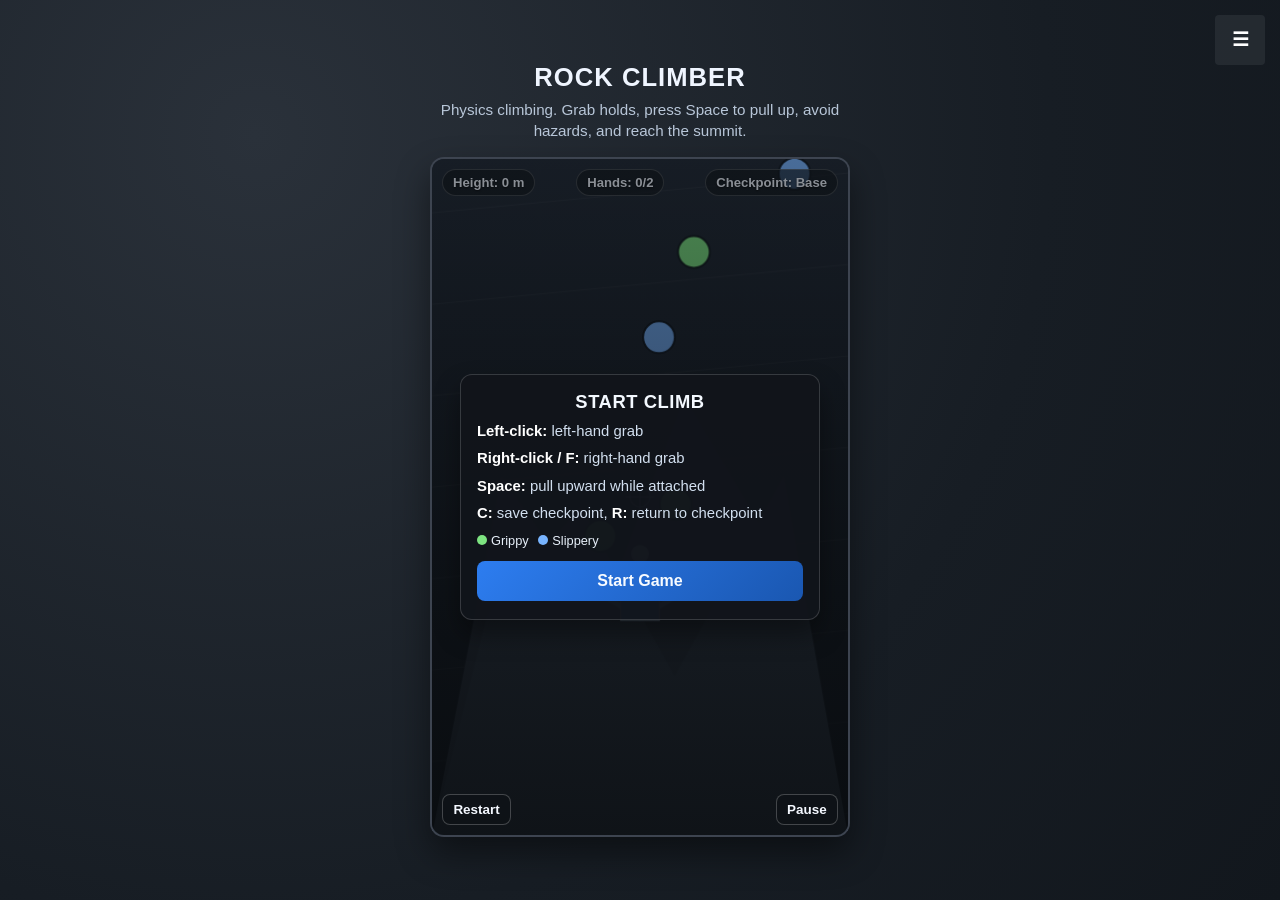
<file: game.html>
<!DOCTYPE html>
<html lang="en">
<head>
  <meta charset="UTF-8" />
  <meta name="viewport" content="width=device-width, initial-scale=1, shrink-to-fit=no" />
  <title>Rock Climber Physics</title>
  <link rel="icon" type="image/x-icon" href="assets/favicon.ico" />
  <style>
    *,
    *::before,
    *::after {
      box-sizing: border-box;
    }

    html,
    body {
      margin: 0;
    }

    body.physics-game-page {
      min-height: 100vh;
      background: radial-gradient(circle at 20% 15%, #2a313a 0%, #171d24 62%, #12171d 100%);
      color: #eaf2ff;
      font-family: "Trebuchet MS", "Segoe UI", sans-serif;
      display: grid;
      place-items: center;
      padding: 2rem 1rem;
    }

    .physics-shell {
      width: min(460px, 95vw);
      text-align: center;
    }

    .physics-shell h1 {
      margin: 0 0 0.5rem;
      color: #eff5ff;
      letter-spacing: 0.04em;
      font-size: 1.6rem;
      text-transform: uppercase;
    }

    .physics-shell .subtitle {
      margin: 0 0 1rem;
      color: #b8c6d8;
      font-size: 0.95rem;
      line-height: 1.35;
    }

    .stage-wrap {
      position: relative;
      width: 420px;
      height: 680px;
      max-width: 100%;
      border-radius: 14px;
      overflow: hidden;
      border: 2px solid rgba(233, 241, 255, 0.14);
      box-shadow: 0 16px 34px rgba(0, 0, 0, 0.45);
      margin: 0 auto;
      background: #202833;
    }

    #gameCanvas {
      width: 100%;
      height: 100%;
      display: block;
      cursor: crosshair;
    }

    .hud {
      position: absolute;
      top: 10px;
      left: 10px;
      right: 10px;
      display: flex;
      justify-content: space-between;
      align-items: center;
      gap: 8px;
      pointer-events: none;
      font-weight: 700;
      font-size: 0.82rem;
      text-shadow: 0 1px 2px rgba(0, 0, 0, 0.8);
    }

    .pill {
      background: rgba(16, 20, 25, 0.68);
      border: 1px solid rgba(255, 255, 255, 0.18);
      border-radius: 999px;
      padding: 5px 10px;
      white-space: nowrap;
      color: #f2f7ff;
    }

    .overlay {
      position: absolute;
      inset: 0;
      display: grid;
      place-items: center;
      background: linear-gradient(to bottom, rgba(12, 16, 21, 0.44), rgba(8, 11, 14, 0.84));
      padding: 1rem;
    }

    .overlay.hidden {
      display: none;
    }

    .panel {
      width: min(360px, 100%);
      background: rgba(17, 21, 27, 0.94);
      border: 1px solid rgba(255, 255, 255, 0.16);
      border-radius: 12px;
      box-shadow: 0 14px 26px rgba(0, 0, 0, 0.38);
      padding: 1rem 1rem 1.1rem;
      text-align: left;
    }

    .panel h2 {
      margin: 0 0 0.5rem;
      text-align: center;
      color: #f4f9ff;
      letter-spacing: 0.03em;
      text-transform: uppercase;
      font-size: 1.15rem;
    }

    .panel p {
      margin: 0.45rem 0;
      color: #d2dfef;
      font-size: 0.93rem;
      line-height: 1.35;
    }

    .panel strong {
      color: #ffffff;
    }

    .panel button {
      display: block;
      width: 100%;
      margin-top: 0.8rem;
      border: 0;
      border-radius: 8px;
      padding: 0.7rem 0.85rem;
      font-size: 1rem;
      font-weight: 700;
      color: #f7fbff;
      background: linear-gradient(135deg, #2d7df0, #1a57b1);
      cursor: pointer;
    }

    .panel button:hover {
      filter: brightness(1.08);
    }

    .stage-buttons {
      position: absolute;
      left: 10px;
      right: 10px;
      bottom: 10px;
      display: flex;
      justify-content: space-between;
      gap: 8px;
      z-index: 30;
      pointer-events: none;
    }

    .stage-buttons button {
      pointer-events: auto;
      border: 1px solid rgba(255, 255, 255, 0.22);
      border-radius: 8px;
      padding: 0.45rem 0.65rem;
      font-size: 0.84rem;
      font-weight: 700;
      color: #f4f8ff;
      background: rgba(14, 18, 23, 0.72);
      cursor: pointer;
    }

    .stage-buttons button:hover {
      background: rgba(28, 34, 41, 0.9);
    }

    .legend {
      display: flex;
      gap: 0.6rem;
      margin-top: 0.65rem;
      font-size: 0.8rem;
      color: #e7eff9;
    }

    .dot {
      width: 10px;
      height: 10px;
      border-radius: 50%;
      display: inline-block;
      margin-right: 4px;
    }

    .dot.grippy {
      background: #7de481;
    }

    .dot.slippery {
      background: #78b4ff;
    }

    .rounded {
      border-radius: 0.25rem;
    }

    .menu-toggle {
      position: fixed;
      right: 15px;
      top: 15px;
      width: 50px;
      height: 50px;
      text-align: center;
      color: #fff;
      background: rgba(52, 58, 64, 0.5);
      line-height: 50px;
      z-index: 999;
      text-decoration: none;
      font-size: 1.2rem;
      font-weight: 700;
    }

    .menu-toggle:hover,
    .menu-toggle:focus {
      color: #fff;
      background: #343a40;
    }

    #sidebar-wrapper {
      position: fixed;
      z-index: 998;
      right: 0;
      width: 250px;
      height: 100%;
      transition: all 0.4s ease 0s;
      transform: translateX(250px);
      background: #1d809f;
      border-left: 1px solid rgba(255, 255, 255, 0.1);
    }

    #sidebar-wrapper.active {
      right: 250px;
      width: 250px;
      transition: all 0.4s ease 0s;
    }

    .sidebar-nav {
      position: absolute;
      top: 0;
      width: 250px;
      margin: 0;
      padding: 0;
      list-style: none;
    }

    .sidebar-nav li.sidebar-nav-item a {
      display: block;
      text-decoration: none;
      color: #fff;
      padding: 15px;
    }

    .sidebar-nav li a:hover {
      text-decoration: none;
      color: #fff;
      background: rgba(255, 255, 255, 0.2);
    }

    .sidebar-nav li a:active,
    .sidebar-nav li a:focus {
      text-decoration: none;
    }

    .sidebar-nav > .sidebar-brand {
      font-size: 1.2rem;
      background: rgba(52, 58, 64, 0.1);
      height: 80px;
      line-height: 50px;
      padding-top: 15px;
      padding-bottom: 15px;
      padding-left: 15px;
    }

    .sidebar-nav > .sidebar-brand a {
      color: #fff;
      text-decoration: none;
    }

    .sidebar-nav > .sidebar-brand a:hover {
      color: #fff;
      background: none;
    }

    .scroll-to-top {
      position: fixed;
      right: 15px;
      bottom: 15px;
      display: none;
      width: 50px;
      height: 50px;
      text-align: center;
      color: #fff;
      background: rgba(52, 58, 64, 0.5);
      line-height: 50px;
      text-decoration: none;
      z-index: 997;
      font-size: 1.45rem;
      font-weight: 700;
    }

    .scroll-to-top:focus,
    .scroll-to-top:hover {
      color: #fff;
    }

    .scroll-to-top:hover {
      background: #343a40;
    }
  </style>
</head>
<body id="page-top" class="physics-game-page">
  <a class="menu-toggle rounded" href="#" aria-label="Open menu">☰</a>
  <nav id="sidebar-wrapper">
    <ul class="sidebar-nav">
      <li class="sidebar-brand"><a class="js-scroll-trigger" href="index.html">Climb</a></li>
      <li class="sidebar-nav-item"><a class="js-scroll-trigger" href="index.html">Home</a></li>
      <li class="sidebar-nav-item"><a class="js-scroll-trigger" href="scratch.html">Scratch</a></li>
      <li class="sidebar-nav-item"><a class="js-scroll-trigger" href="game.html">Game</a></li>
      <li class="sidebar-nav-item"><a class="js-scroll-trigger" href="resume.html">Resume</a></li>
    </ul>
  </nav>

  <main class="physics-shell">
    <h1>Rock Climber</h1>
    <p class="subtitle">Physics climbing. Grab holds, press Space to pull up, avoid hazards, and reach the summit.</p>

    <section class="stage-wrap">
      <canvas id="gameCanvas" width="420" height="680" aria-label="Rock Climber physics game"></canvas>

      <div class="hud">
        <span class="pill" id="heightReadout">Height: 0 m</span>
        <span class="pill" id="handReadout">Hands: 0/2</span>
        <span class="pill" id="checkpointReadout">Checkpoint: Base</span>
      </div>

      <div class="overlay" id="startScreen">
        <div class="panel">
          <h2>Start Climb</h2>
          <p><strong>Left-click:</strong> left-hand grab</p>
          <p><strong>Right-click / F:</strong> right-hand grab</p>
          <p><strong>Space:</strong> pull upward while attached</p>
          <p><strong>C:</strong> save checkpoint, <strong>R:</strong> return to checkpoint</p>
          <div class="legend">
            <span><i class="dot grippy"></i>Grippy</span>
            <span><i class="dot slippery"></i>Slippery</span>
          </div>
          <button id="startButton" type="button">Start Game</button>
        </div>
      </div>

      <div class="overlay hidden" id="endScreen">
        <div class="panel">
          <h2 id="endTitle">Game Over</h2>
          <p id="endMessage">You fell from the wall.</p>
          <p id="endHeight">Height: 0 m</p>
          <button id="restartButton" type="button">Play Again</button>
        </div>
      </div>

      <div class="overlay hidden" id="pauseScreen">
        <div class="panel">
          <h2>Paused</h2>
          <p><strong>Left-click:</strong> left-hand grab</p>
          <p><strong>Right-click / F:</strong> right-hand grab</p>
          <p><strong>Space:</strong> pull upward while attached</p>
          <p><strong>C:</strong> save checkpoint, <strong>R:</strong> return to checkpoint</p>
          <p><strong>Esc:</strong> resume/pause</p>
          <div class="legend">
            <span><i class="dot grippy"></i>grippy</span>
            <span><i class="dot slippery"></i>slippery</span>
          </div>
          <button id="resumeButton" type="button">Resume</button>
        </div>
      </div>

      <div class="stage-buttons">
        <button id="restartCornerButton" type="button">Restart</button>
        <button id="pauseButton" type="button">Pause</button>
      </div>
    </section>
  </main>

  <a class="scroll-to-top rounded" href="#page-top" aria-label="Back to top">↑</a>
  <script>
    (function () {
      "use strict";

      const canvas = document.getElementById("gameCanvas");
      const ctx = canvas.getContext("2d");
      const startScreen = document.getElementById("startScreen");
      const endScreen = document.getElementById("endScreen");
      const pauseScreen = document.getElementById("pauseScreen");
      const startButton = document.getElementById("startButton");
      const restartButton = document.getElementById("restartButton");
      const restartCornerButton = document.getElementById("restartCornerButton");
      const pauseButton = document.getElementById("pauseButton");
      const resumeButton = document.getElementById("resumeButton");
      const endTitle = document.getElementById("endTitle");
      const endMessage = document.getElementById("endMessage");
      const endHeight = document.getElementById("endHeight");
      const heightReadout = document.getElementById("heightReadout");
      const handReadout = document.getElementById("handReadout");
      const checkpointReadout = document.getElementById("checkpointReadout");

      const W = canvas.width;
      const H = canvas.height;
      const START_Y = 1200;
      const GOAL_Y = -2800;
      const HAND_REACH = 132;
      const ARM_UPPER = 46;
      const ARM_LOWER = 46;
      const HOLD_RADIUS = 16;
      const PULL_SPEED = 210;
      const GRAVITY = 760;
      const MAX_FALL_SPEED = 540;
      const LEAN_DEADZONE = 10;
      const LEAN_ACCEL = 0.0027;
      const MAX_LEAN_SPEED = 160;
      const LEAN_DAMPING = 0.86;

      let mode = "start";
      let cameraY = START_Y - H * 0.64;
      let scoreMeters = 0;
      let frameTimePrev = 0;
      let spaceDown = false;
      let checkpoint = { x: W / 2, y: START_Y, label: "Base" };

      const climber = {
        x: W / 2,
        y: START_Y,
        width: 40,
        height: 58,
        vx: 0,
        vy: 0
      };

      const hands = {
        left: { x: W / 2 - 24, y: START_Y - 5, isAttached: false, holdIndex: -1, color: "#6ec7ff", side: -1 },
        right: { x: W / 2 + 24, y: START_Y - 5, isAttached: false, holdIndex: -1, color: "#9fe0ff", side: 1 }
      };

      const mouse = {
        x: W / 2,
        y: H / 2,
        worldX: W / 2,
        worldY: START_Y,
        leftDown: false,
        rightDown: false
      };

      let holds = [];

      function rand(min, max) {
        return min + Math.random() * (max - min);
      }

      function clamp(value, min, max) {
        return Math.max(min, Math.min(max, value));
      }

      function distance(a, b) {
        const dx = a.x - b.x;
        const dy = a.y - b.y;
        return Math.hypot(dx, dy);
      }

      function toWorld(screenX, screenY) {
        return { x: screenX, y: screenY + cameraY };
      }

      function toScreen(worldX, worldY) {
        return { x: worldX, y: worldY - cameraY };
      }

      function getShoulder(key, bodyX, bodyY) {
        const side = key === "left" ? -1 : 1;
        const x = (bodyX !== undefined ? bodyX : climber.x) + side * (climber.width / 2);
        const y = (bodyY !== undefined ? bodyY : climber.y) - climber.height * 0.34;
        return { x, y };
      }

      function bothHandsOnSameHold() {
        return (
          hands.left.isAttached &&
          hands.right.isAttached &&
          hands.left.holdIndex === hands.right.holdIndex
        );
      }

      function getEffectiveGrip(hand) {
        if (!hand.isAttached || hand.holdIndex < 0) {
          return 0;
        }

        const hold = holds[hand.holdIndex];
        if (!hold) {
          return 0;
        }

        if (hold.type === "slippery" && bothHandsOnSameHold()) {
          return 1;
        }

        return hold.grip;
      }

      function createHold(x, y, type) {
        holds.push({
          x,
          y,
          radius: HOLD_RADIUS,
          type,
          grip: type === "grippy" ? 1 : 0.46,
          color: type === "grippy" ? "#7de481" : "#78b4ff"
        });
      }

      function generateHolds() {
        holds = [];
        createHold(W / 2 - 40, START_Y - 56, "grippy");
        createHold(W / 2 + 36, START_Y - 88, "grippy");

        let x = W / 2;
        let y = START_Y - 150;

        while (y > GOAL_Y - 260) {
          x = clamp(x + rand(-130, 130), 54, W - 54);
          y -= rand(74, 114);
          const type = Math.random() < 0.34 ? "slippery" : "grippy";
          createHold(x, y, type);
        }
      }

      function detachHand(hand) {
        hand.isAttached = false;
        hand.holdIndex = -1;
      }

      function closestHold(point, maxDist) {
        let bestIndex = -1;
        let bestDist = maxDist;

        for (let i = 0; i < holds.length; i += 1) {
          const hold = holds[i];
          const d = distance(point, hold);
          if (d < bestDist) {
            bestDist = d;
            bestIndex = i;
          }
        }

        return bestIndex;
      }

      function attemptGrab(key) {
        if (mode !== "playing") {
          return;
        }

        const hand = hands[key];
        const point = { x: mouse.worldX, y: mouse.worldY };
        const index = closestHold(point, HOLD_RADIUS + 14);

        if (index < 0) {
          detachHand(hand);
          return;
        }

        const shoulder = getShoulder(key);
        const hold = holds[index];
        if (distance(shoulder, hold) > HAND_REACH + 32) {
          return;
        }

        hand.isAttached = true;
        hand.holdIndex = index;
        hand.x = hold.x;
        hand.y = hold.y;
      }

      function updateHands(dtMs) {
        const dt = dtMs / 1000;
        const handKeys = ["left", "right"];

        for (let i = 0; i < handKeys.length; i += 1) {
          const key = handKeys[i];
          const hand = hands[key];
          const shoulder = getShoulder(key);

          if (hand.isAttached) {
            const hold = holds[hand.holdIndex];
            if (!hold) {
              detachHand(hand);
            } else {
              hand.x = hold.x;
              hand.y = hold.y;
            }
            continue;
          }

          const isAiming = key === "left" ? mouse.leftDown : mouse.rightDown;
          let target;

          if (isAiming) {
            const dx = mouse.worldX - shoulder.x;
            const dy = mouse.worldY - shoulder.y;
            const len = Math.hypot(dx, dy) || 1;
            const scale = Math.min(1, HAND_REACH / len);
            target = {
              x: shoulder.x + dx * scale,
              y: shoulder.y + dy * scale
            };
          } else {
            target = {
              x: shoulder.x + hand.side * 24,
              y: shoulder.y + 20
            };
          }

          const follow = Math.min(1, dt * 13.5);
          hand.x += (target.x - hand.x) * follow;
          hand.y += (target.y - hand.y) * follow;
        }
      }

      function applyLean(dt) {
        const dx = mouse.x - climber.x;
        let targetVx = 0;
        if (Math.abs(dx) > LEAN_DEADZONE) {
          targetVx = clamp(dx * LEAN_ACCEL * 60, -MAX_LEAN_SPEED, MAX_LEAN_SPEED);
        }

        climber.vx += (targetVx - climber.vx) * Math.min(1, dt * 11);
        climber.vx *= LEAN_DAMPING;
        climber.x += climber.vx * dt;
        climber.x = clamp(climber.x, 28, W - 28);
      }

      function shoulderClampY() {
        const shoulderOffsetY = -climber.height * 0.34;
        const armMax = ARM_UPPER + ARM_LOWER - 2;
        let minBodyY = -Infinity;
        const keys = ["left", "right"];

        for (let i = 0; i < keys.length; i += 1) {
          const key = keys[i];
          const hand = hands[key];
          if (!hand.isAttached) {
            continue;
          }

          const shoulderX = climber.x + hand.side * (climber.width / 2);
          const dx = Math.abs(hand.x - shoulderX);

          // If horizontal offset is too large, this hand cannot support
          // much upward travel until player leans back toward it.
          if (dx >= armMax - 0.001) {
            const bodyLimitFlat = hand.y - shoulderOffsetY;
            minBodyY = Math.max(minBodyY, bodyLimitFlat);
            continue;
          }

          const verticalReach = Math.sqrt(Math.max(0, armMax * armMax - dx * dx));
          const bodyLimit = hand.y - verticalReach - shoulderOffsetY;
          minBodyY = Math.max(minBodyY, bodyLimit);
        }

        return Number.isFinite(minBodyY) ? minBodyY : -Infinity;
      }

      function resolveSlip(dt) {
        const sameBlue = bothHandsOnSameHold() &&
          hands.left.isAttached &&
          holds[hands.left.holdIndex] &&
          holds[hands.left.holdIndex].type === "slippery";

        const keys = ["left", "right"];
        for (let i = 0; i < keys.length; i += 1) {
          const key = keys[i];
          const hand = hands[key];
          if (!hand.isAttached) {
            continue;
          }

          const hold = holds[hand.holdIndex];
          if (!hold) {
            detachHand(hand);
            continue;
          }

          const shoulder = getShoulder(key);
          const overreach = Math.max(0, distance(shoulder, hold) - HAND_REACH);
          const grip = getEffectiveGrip(hand);
          const overreachChance = overreach * (grip >= 0.95 ? 0.0012 : 0.0045);

          if (Math.random() < overreachChance) {
            detachHand(hand);
            continue;
          }

          if (hold.type === "slippery" && !sameBlue) {
            const pullStress = spaceDown ? 0.018 : 0.006;
            if (Math.random() < pullStress * dt * 60) {
              detachHand(hand);
            }
          }
        }
      }

      function updateMovement(dtMs) {
        const dt = dtMs / 1000;
        const attachedCount = (hands.left.isAttached ? 1 : 0) + (hands.right.isAttached ? 1 : 0);

        applyLean(dt);

        if (spaceDown && attachedCount > 0) {
          const grip = (
            (hands.left.isAttached ? getEffectiveGrip(hands.left) : 0) +
            (hands.right.isAttached ? getEffectiveGrip(hands.right) : 0)
          ) / attachedCount;

          let targetY = climber.y - PULL_SPEED * grip * dt;
          const minBodyY = shoulderClampY();
          if (targetY < minBodyY) {
            targetY = minBodyY;
          }

          climber.y = targetY;
          climber.vy = 0;
          resolveSlip(dt);
          return;
        }

        if (attachedCount === 0) {
          climber.vy += GRAVITY * dt;
          climber.vy = Math.min(climber.vy, MAX_FALL_SPEED);
          climber.y += climber.vy * dt;
        } else {
          climber.vy = 0;
          const minBodyY = shoulderClampY();
          if (climber.y < minBodyY) {
            climber.y = minBodyY;
          }
          resolveSlip(dt);
        }
      }

      function solveIK(shoulder, handTarget, bendDirection) {
        const dx = handTarget.x - shoulder.x;
        const dy = handTarget.y - shoulder.y;
        let d = Math.hypot(dx, dy);
        if (d < 0.0001) {
          d = 0.0001;
        }

        d = clamp(d, Math.abs(ARM_UPPER - ARM_LOWER) + 0.001, ARM_UPPER + ARM_LOWER - 0.001);

        const a = (ARM_UPPER * ARM_UPPER - ARM_LOWER * ARM_LOWER + d * d) / (2 * d);
        const hSq = Math.max(0, ARM_UPPER * ARM_UPPER - a * a);
        const h = Math.sqrt(hSq);
        const px = shoulder.x + (a * dx) / d;
        const py = shoulder.y + (a * dy) / d;
        const nx = -dy / d;
        const ny = dx / d;

        return {
          x: px + nx * h * bendDirection,
          y: py + ny * h * bendDirection
        };
      }

      function drawBackground() {
        const grad = ctx.createLinearGradient(0, 0, 0, H);
        grad.addColorStop(0, "#1f2732");
        grad.addColorStop(1, "#12171e");
        ctx.fillStyle = grad;
        ctx.fillRect(0, 0, W, H);

        const ridgeOffset = ((cameraY * 0.28) % 92 + 92) % 92;
        ctx.strokeStyle = "rgba(255, 255, 255, 0.05)";
        ctx.lineWidth = 1;
        for (let y = -92 + ridgeOffset; y < H + 100; y += 92) {
          ctx.beginPath();
          ctx.moveTo(0, y + 24);
          ctx.lineTo(W, y - 16);
          ctx.stroke();
        }

        ctx.fillStyle = "#2f3743";
        ctx.beginPath();
        ctx.moveTo(0, H);
        ctx.lineTo(70, 320);
        ctx.lineTo(170, 460);
        ctx.lineTo(255, 240);
        ctx.lineTo(350, 400);
        ctx.lineTo(W, H);
        ctx.closePath();
        ctx.fill();

        ctx.fillStyle = "#343e4b";
        ctx.beginPath();
        ctx.moveTo(0, H);
        ctx.lineTo(55, 460);
        ctx.lineTo(150, 350);
        ctx.lineTo(245, 520);
        ctx.lineTo(355, 320);
        ctx.lineTo(W, H);
        ctx.closePath();
        ctx.fill();
      }

      function drawGoal() {
        const y = GOAL_Y - cameraY;
        if (y < -40 || y > H + 40) {
          return;
        }

        ctx.strokeStyle = "#ffd56b";
        ctx.lineWidth = 3;
        ctx.beginPath();
        ctx.moveTo(20, y);
        ctx.lineTo(W - 20, y);
        ctx.stroke();

        ctx.fillStyle = "#ffd56b";
        ctx.font = "bold 13px Arial";
        ctx.textAlign = "center";
        ctx.fillText("SUMMIT", W / 2, y - 8);
      }

      function drawHolds() {
        for (let i = 0; i < holds.length; i += 1) {
          const hold = holds[i];
          const pos = toScreen(hold.x, hold.y);
          if (pos.y < -26 || pos.y > H + 26) {
            continue;
          }

          ctx.beginPath();
          ctx.arc(pos.x, pos.y, hold.radius, 0, Math.PI * 2);
          ctx.fillStyle = hold.color;
          ctx.fill();
          ctx.lineWidth = 2;
          ctx.strokeStyle = "rgba(10, 14, 20, 0.86)";
          ctx.stroke();
        }
      }

      function drawClimber() {
        const center = toScreen(climber.x, climber.y);
        const shoulders = {
          left: getShoulder("left"),
          right: getShoulder("right")
        };
        const leftElbow = solveIK(shoulders.left, hands.left, -1);
        const rightElbow = solveIK(shoulders.right, hands.right, 1);

        function drawArm(shoulder, elbow, hand, color) {
          const s = toScreen(shoulder.x, shoulder.y);
          const e = toScreen(elbow.x, elbow.y);
          const h = toScreen(hand.x, hand.y);

          ctx.strokeStyle = color;
          ctx.lineWidth = 5;
          ctx.lineCap = "round";
          ctx.beginPath();
          ctx.moveTo(s.x, s.y);
          ctx.lineTo(e.x, e.y);
          ctx.lineTo(h.x, h.y);
          ctx.stroke();

          ctx.fillStyle = "#dbe8ff";
          ctx.beginPath();
          ctx.arc(h.x, h.y, 5, 0, Math.PI * 2);
          ctx.fill();
        }

        drawArm(shoulders.left, leftElbow, hands.left, hands.left.color);
        drawArm(shoulders.right, rightElbow, hands.right, hands.right.color);

        ctx.save();
        ctx.translate(center.x, center.y);
        ctx.fillStyle = "#3b95ff";
        ctx.fillRect(-climber.width / 2, -climber.height / 2, climber.width, climber.height);
        ctx.fillStyle = "#c8dcf7";
        ctx.beginPath();
        ctx.arc(0, -climber.height / 2 - 9, 9, 0, Math.PI * 2);
        ctx.fill();
        ctx.strokeStyle = "#ecf4ff";
        ctx.lineWidth = 1.2;
        ctx.strokeRect(-climber.width / 2 + 0.5, -climber.height / 2 + 0.5, climber.width - 1, climber.height - 1);
        ctx.restore();
      }

      function drawMouseGuide() {
        const attached = (hands.left.isAttached ? 1 : 0) + (hands.right.isAttached ? 1 : 0);
        ctx.save();
        ctx.strokeStyle = attached ? "rgba(127, 230, 153, 0.72)" : "rgba(170, 197, 233, 0.55)";
        ctx.lineWidth = 1.3;
        ctx.beginPath();
        ctx.arc(mouse.x, mouse.y, 10, 0, Math.PI * 2);
        ctx.stroke();
        ctx.beginPath();
        ctx.moveTo(mouse.x - 14, mouse.y);
        ctx.lineTo(mouse.x + 14, mouse.y);
        ctx.moveTo(mouse.x, mouse.y - 14);
        ctx.lineTo(mouse.x, mouse.y + 14);
        ctx.stroke();
        ctx.restore();
      }

      function render() {
        drawBackground();
        drawGoal();
        drawHolds();
        drawClimber();
        drawMouseGuide();
      }

      function resetPlayerPosition() {
        climber.x = checkpoint.x;
        climber.y = checkpoint.y;
        climber.vx = 0;
        climber.vy = 0;

        detachHand(hands.left);
        detachHand(hands.right);

        if (checkpoint.label === "Base" && holds.length > 1) {
          hands.left.isAttached = true;
          hands.left.holdIndex = 0;
          hands.left.x = holds[0].x;
          hands.left.y = holds[0].y;
          hands.right.x = holds[1].x;
          hands.right.y = holds[1].y;
        }
      }

      function updateHud() {
        const attachedHands = (hands.left.isAttached ? 1 : 0) + (hands.right.isAttached ? 1 : 0);
        heightReadout.textContent = "Height: " + scoreMeters + " m";
        handReadout.textContent = "Hands: " + attachedHands + "/2";
        checkpointReadout.textContent = "Checkpoint: " + checkpoint.label;
      }

      function beginGame() {
        mode = "playing";
        scoreMeters = 0;
        checkpoint = { x: W / 2, y: START_Y, label: "Base" };
        cameraY = START_Y - H * 0.64;
        spaceDown = false;
        mouse.leftDown = false;
        mouse.rightDown = false;

        generateHolds();
        resetPlayerPosition();
        updateHud();

        startScreen.classList.add("hidden");
        endScreen.classList.add("hidden");
        pauseScreen.classList.add("hidden");
        pauseButton.textContent = "Pause";
      }

      function pauseGame() {
        if (mode !== "playing") {
          return;
        }
        mode = "paused";
        mouse.leftDown = false;
        mouse.rightDown = false;
        spaceDown = false;
        pauseScreen.classList.remove("hidden");
        pauseButton.textContent = "Resume";
      }

      function resumeGame() {
        if (mode !== "paused") {
          return;
        }
        mode = "playing";
        spaceDown = false;
        pauseScreen.classList.add("hidden");
        pauseButton.textContent = "Pause";
      }

      function endGame(title, message) {
        if (mode !== "playing") {
          return;
        }
        mode = "ended";
        spaceDown = false;
        mouse.leftDown = false;
        mouse.rightDown = false;
        endTitle.textContent = title;
        endMessage.textContent = message;
        endHeight.textContent = "Height: " + scoreMeters + " m";
        pauseScreen.classList.add("hidden");
        pauseButton.textContent = "Pause";
        endScreen.classList.remove("hidden");
      }

      function handleMouseMove(event) {
        const rect = canvas.getBoundingClientRect();
        const x = ((event.clientX - rect.left) / rect.width) * W;
        const y = ((event.clientY - rect.top) / rect.height) * H;
        mouse.x = x;
        mouse.y = y;
        mouse.worldX = x;
        mouse.worldY = y + cameraY;
      }

      function saveCheckpoint() {
        if (mode !== "playing") {
          return;
        }
        checkpoint = {
          x: climber.x,
          y: climber.y,
          label: scoreMeters + "m"
        };
      }

      function returnToCheckpoint() {
        if (mode !== "playing") {
          return;
        }
        resetPlayerPosition();
      }

      canvas.addEventListener("contextmenu", function (event) {
        event.preventDefault();
      });

      canvas.addEventListener("mousemove", handleMouseMove);

      canvas.addEventListener("mousedown", function (event) {
        if (mode !== "playing") {
          return;
        }

        if (event.button === 0) {
          mouse.leftDown = true;
          attemptGrab("left");
        } else if (event.button === 2) {
          mouse.rightDown = true;
          attemptGrab("right");
        }
      });

      window.addEventListener("mouseup", function (event) {
        if (event.button === 0) {
          mouse.leftDown = false;
        } else if (event.button === 2) {
          mouse.rightDown = false;
        }
      });

      window.addEventListener("keydown", function (event) {
        const key = event.key.toLowerCase();
        if (event.code === "Space") {
          event.preventDefault();
          if (mode === "playing") {
            spaceDown = true;
          }
          return;
        }

        if (key === "escape") {
          event.preventDefault();
          if (mode === "playing") {
            pauseGame();
          } else if (mode === "paused") {
            resumeGame();
          }
          return;
        }

        if (mode !== "playing") {
          return;
        }

        if (key === "f") {
          attemptGrab("right");
        }
        if (key === "c") {
          saveCheckpoint();
        }
        if (key === "r") {
          returnToCheckpoint();
        }
      });

      window.addEventListener("keyup", function (event) {
        if (event.code === "Space") {
          spaceDown = false;
        }
      });

      startButton.addEventListener("click", beginGame);
      restartButton.addEventListener("click", beginGame);
      restartCornerButton.addEventListener("click", beginGame);
      pauseButton.addEventListener("click", function () {
        if (mode === "playing") {
          pauseGame();
        } else if (mode === "paused") {
          resumeGame();
        }
      });
      resumeButton.addEventListener("click", resumeGame);

      function update(dtMs) {
        if (mode !== "playing") {
          updateHands(dtMs);
          spaceDown = false;
          return;
        }

        updateMovement(dtMs);
        updateHands(dtMs);

        if (climber.y < GOAL_Y) {
          endGame("Summit Reached", "You made it to the top of the mountain.");
        }

        if (climber.y > START_Y + 430) {
          endGame("Game Over", "You lost your position and fell too far.");
        }

        const desiredCamera = climber.y - H * 0.62;
        cameraY += (desiredCamera - cameraY) * 0.08;
        cameraY = clamp(cameraY, GOAL_Y - 150, START_Y + 80);

        scoreMeters = Math.max(scoreMeters, Math.floor((START_Y - climber.y) / 10));
        updateHud();
      }

      function gameLoop(timeMs) {
        if (!frameTimePrev) {
          frameTimePrev = timeMs;
        }
        const dtMs = Math.min(33, Math.max(12, timeMs - frameTimePrev));
        frameTimePrev = timeMs;

        update(dtMs);
        render();
        requestAnimationFrame(gameLoop);
      }

      generateHolds();
      updateHud();
      requestAnimationFrame(gameLoop);
    })();
  </script>
  <script>
    (function () {
      "use strict";

      const sidebarWrapper = document.getElementById("sidebar-wrapper");
      const menuToggle = document.querySelector(".menu-toggle");
      const scrollToTop = document.querySelector(".scroll-to-top");
      let menuOpen = false;

      function setMenuState(open) {
        menuOpen = open;
        sidebarWrapper.classList.toggle("active", open);
        menuToggle.textContent = open ? "✕" : "☰";
        menuToggle.setAttribute("aria-label", open ? "Close menu" : "Open menu");
      }

      menuToggle.addEventListener("click", function (event) {
        event.preventDefault();
        setMenuState(!menuOpen);
      });

      const scrollLinks = document.querySelectorAll("#sidebar-wrapper .js-scroll-trigger");
      scrollLinks.forEach(function (link) {
        link.addEventListener("click", function () {
          setMenuState(false);
        });
      });

      document.addEventListener("scroll", function () {
        scrollToTop.style.display = document.documentElement.scrollTop > 100 ? "block" : "none";
      });
    })();
  </script>
</body>
</html>
</file>
